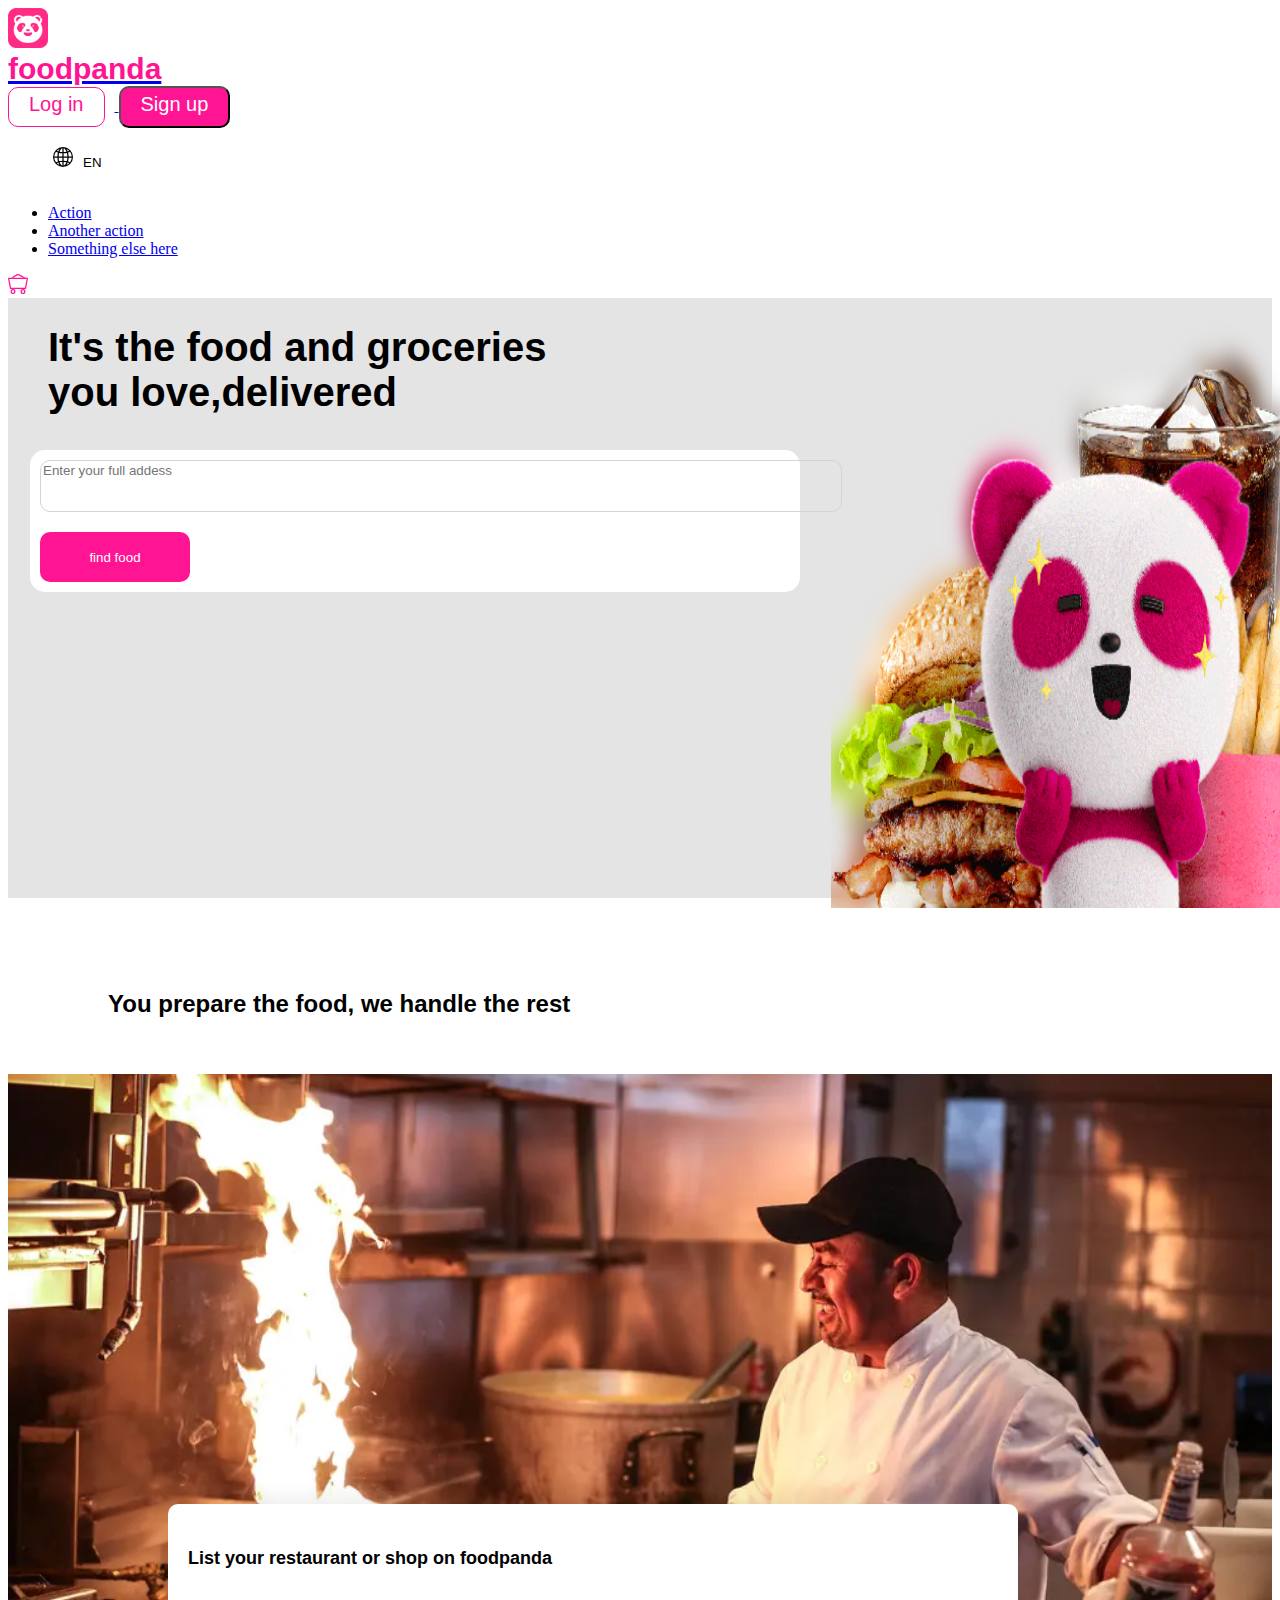
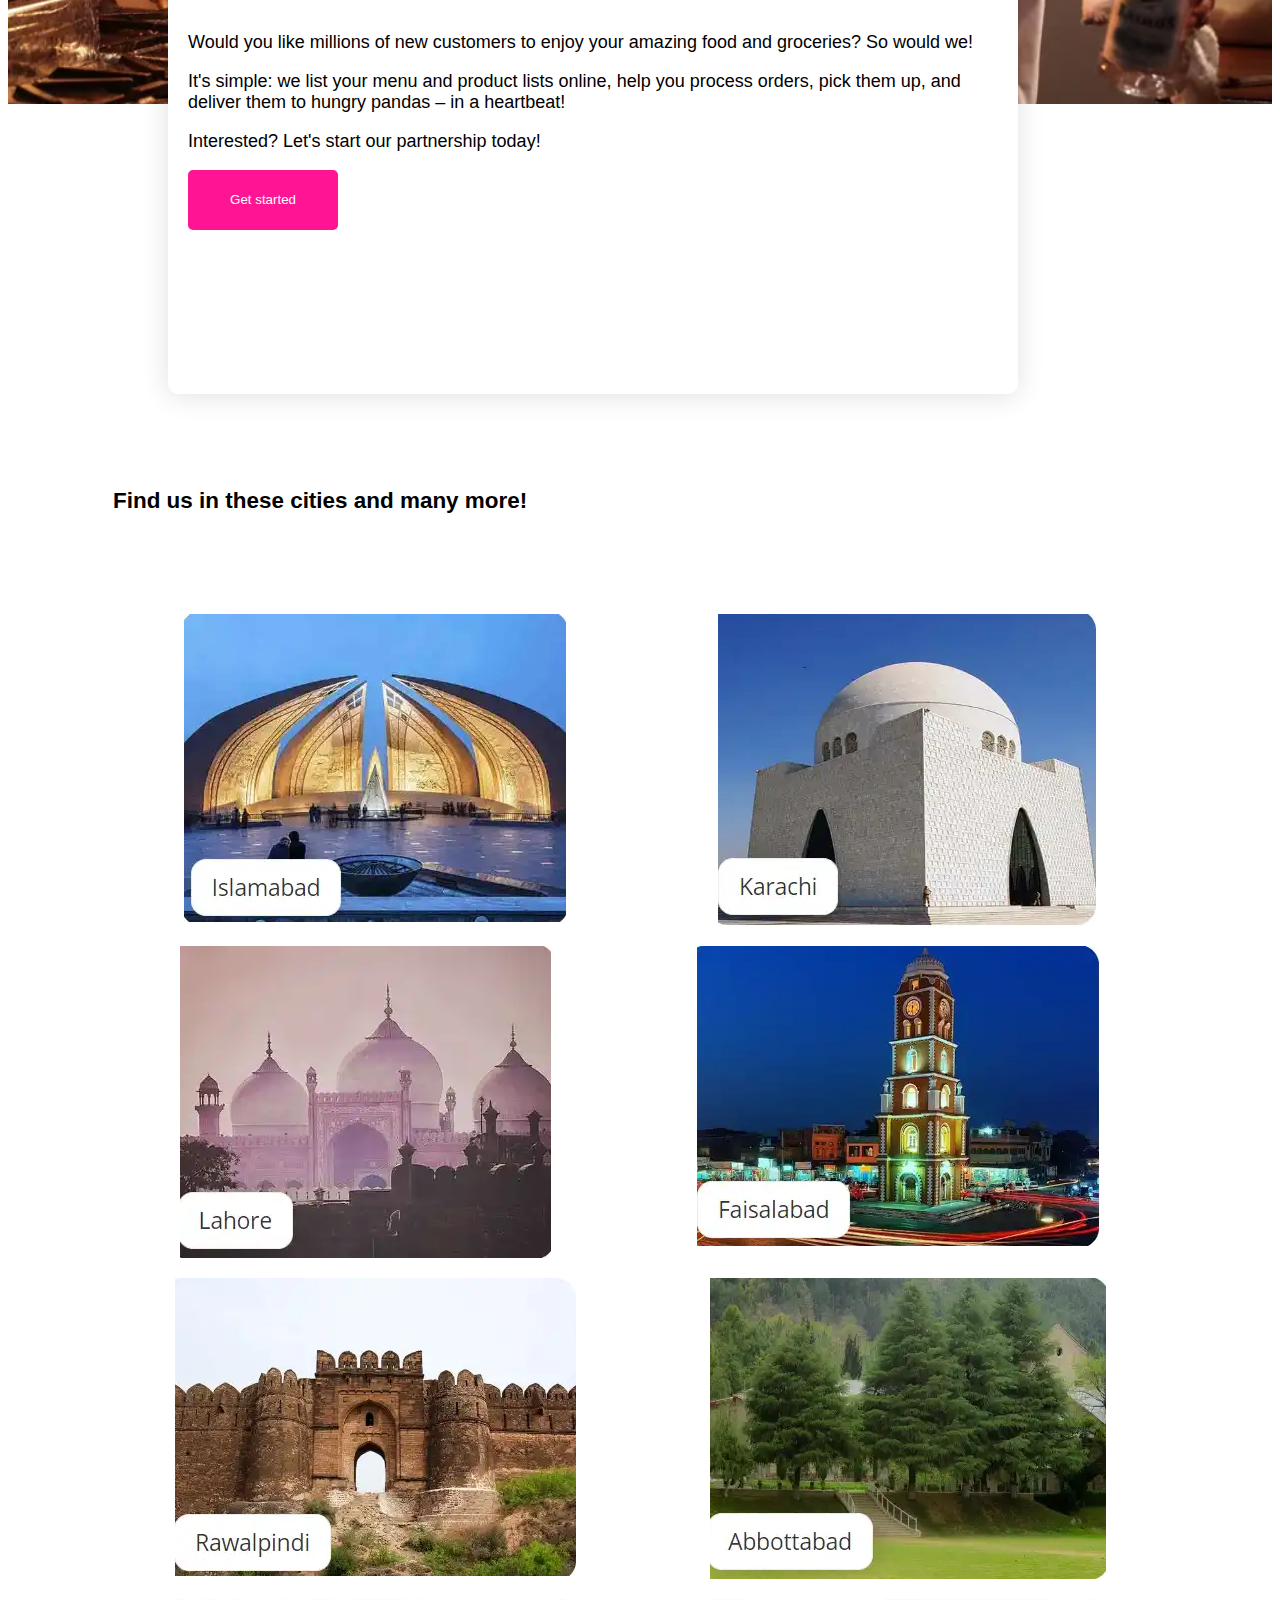
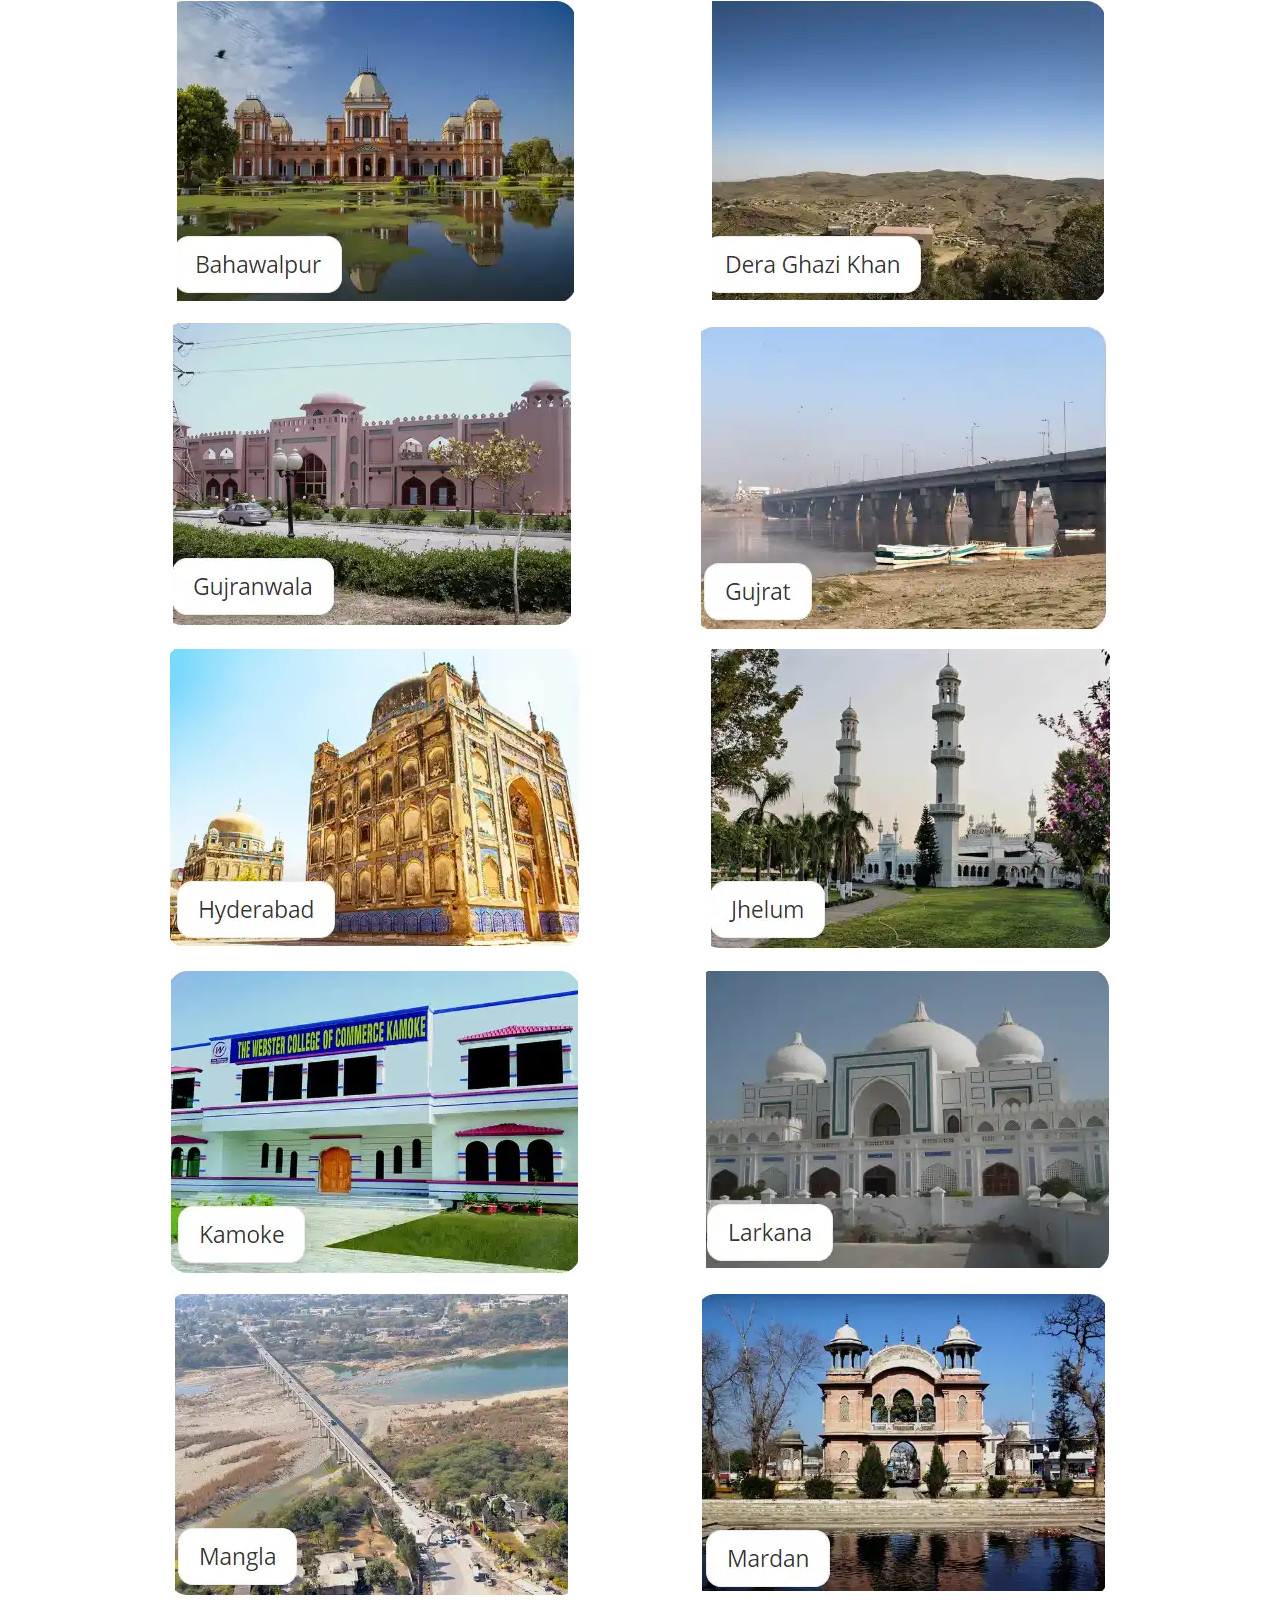
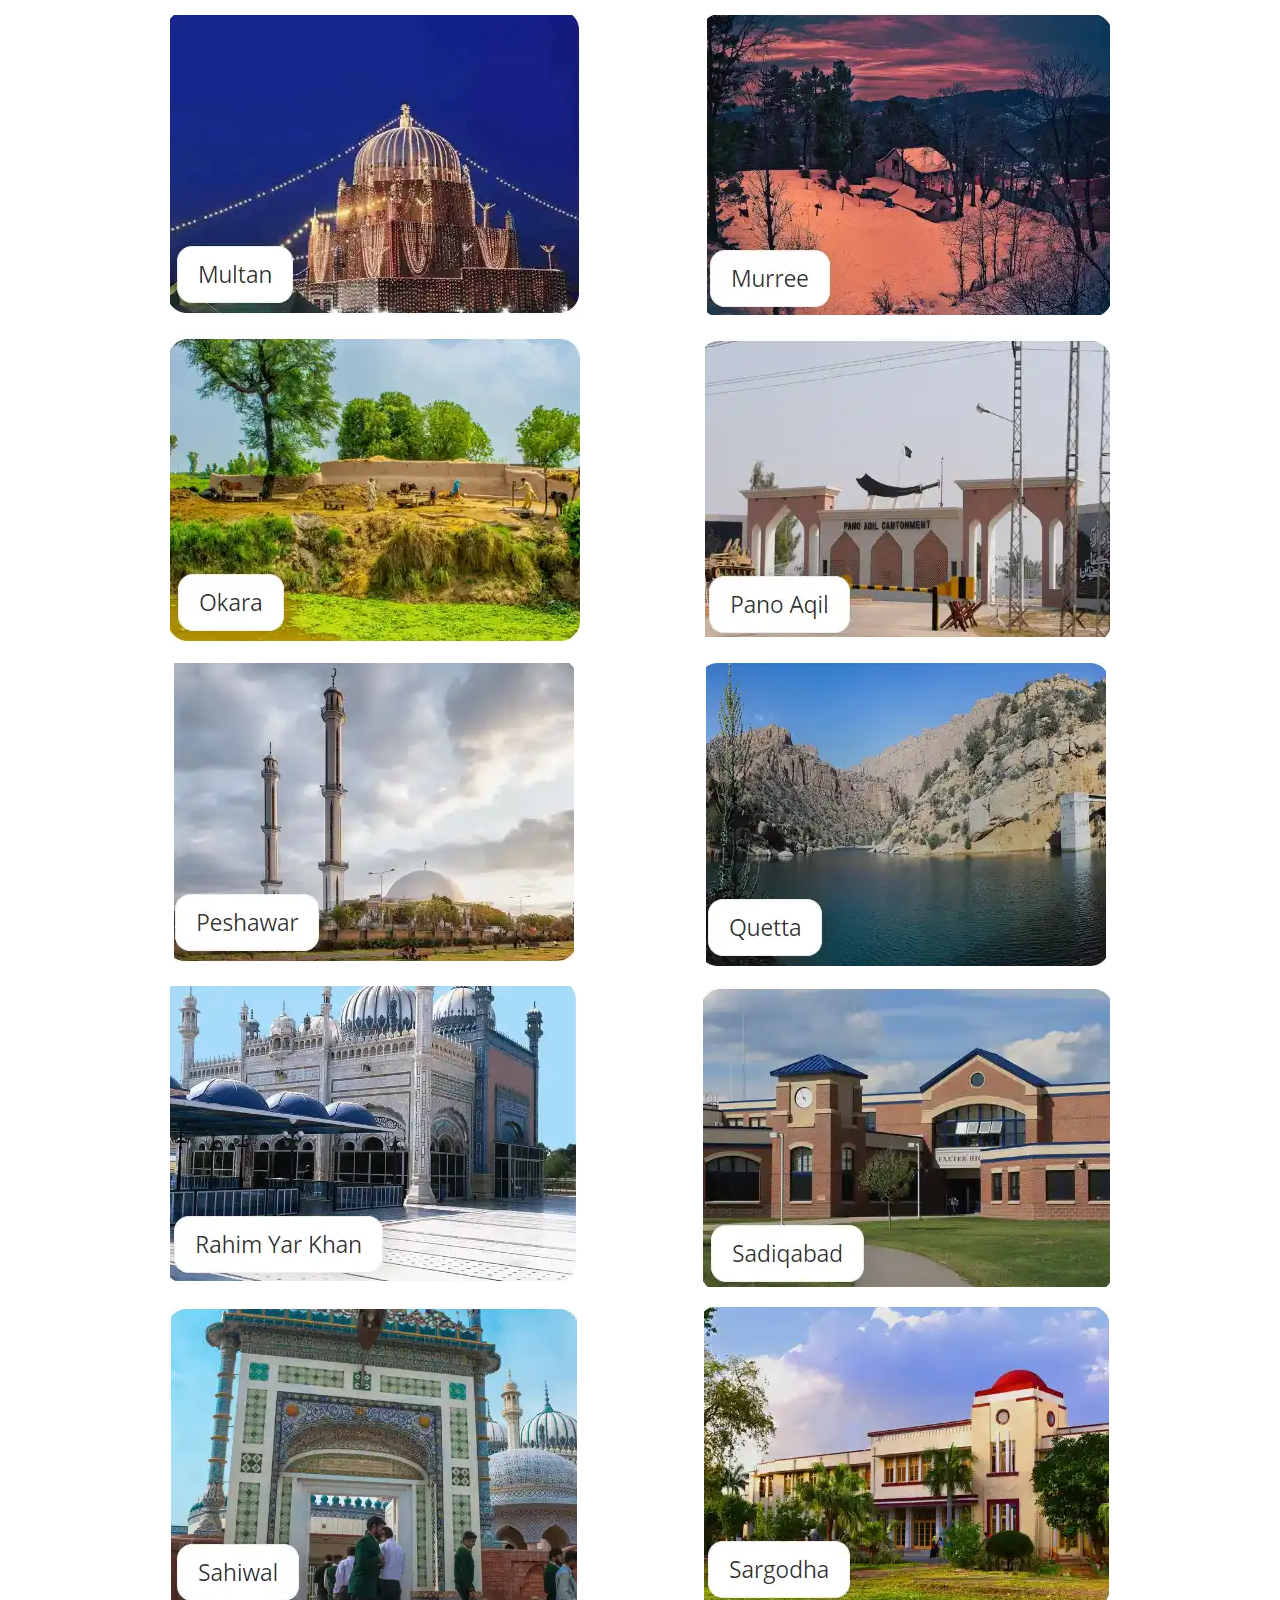
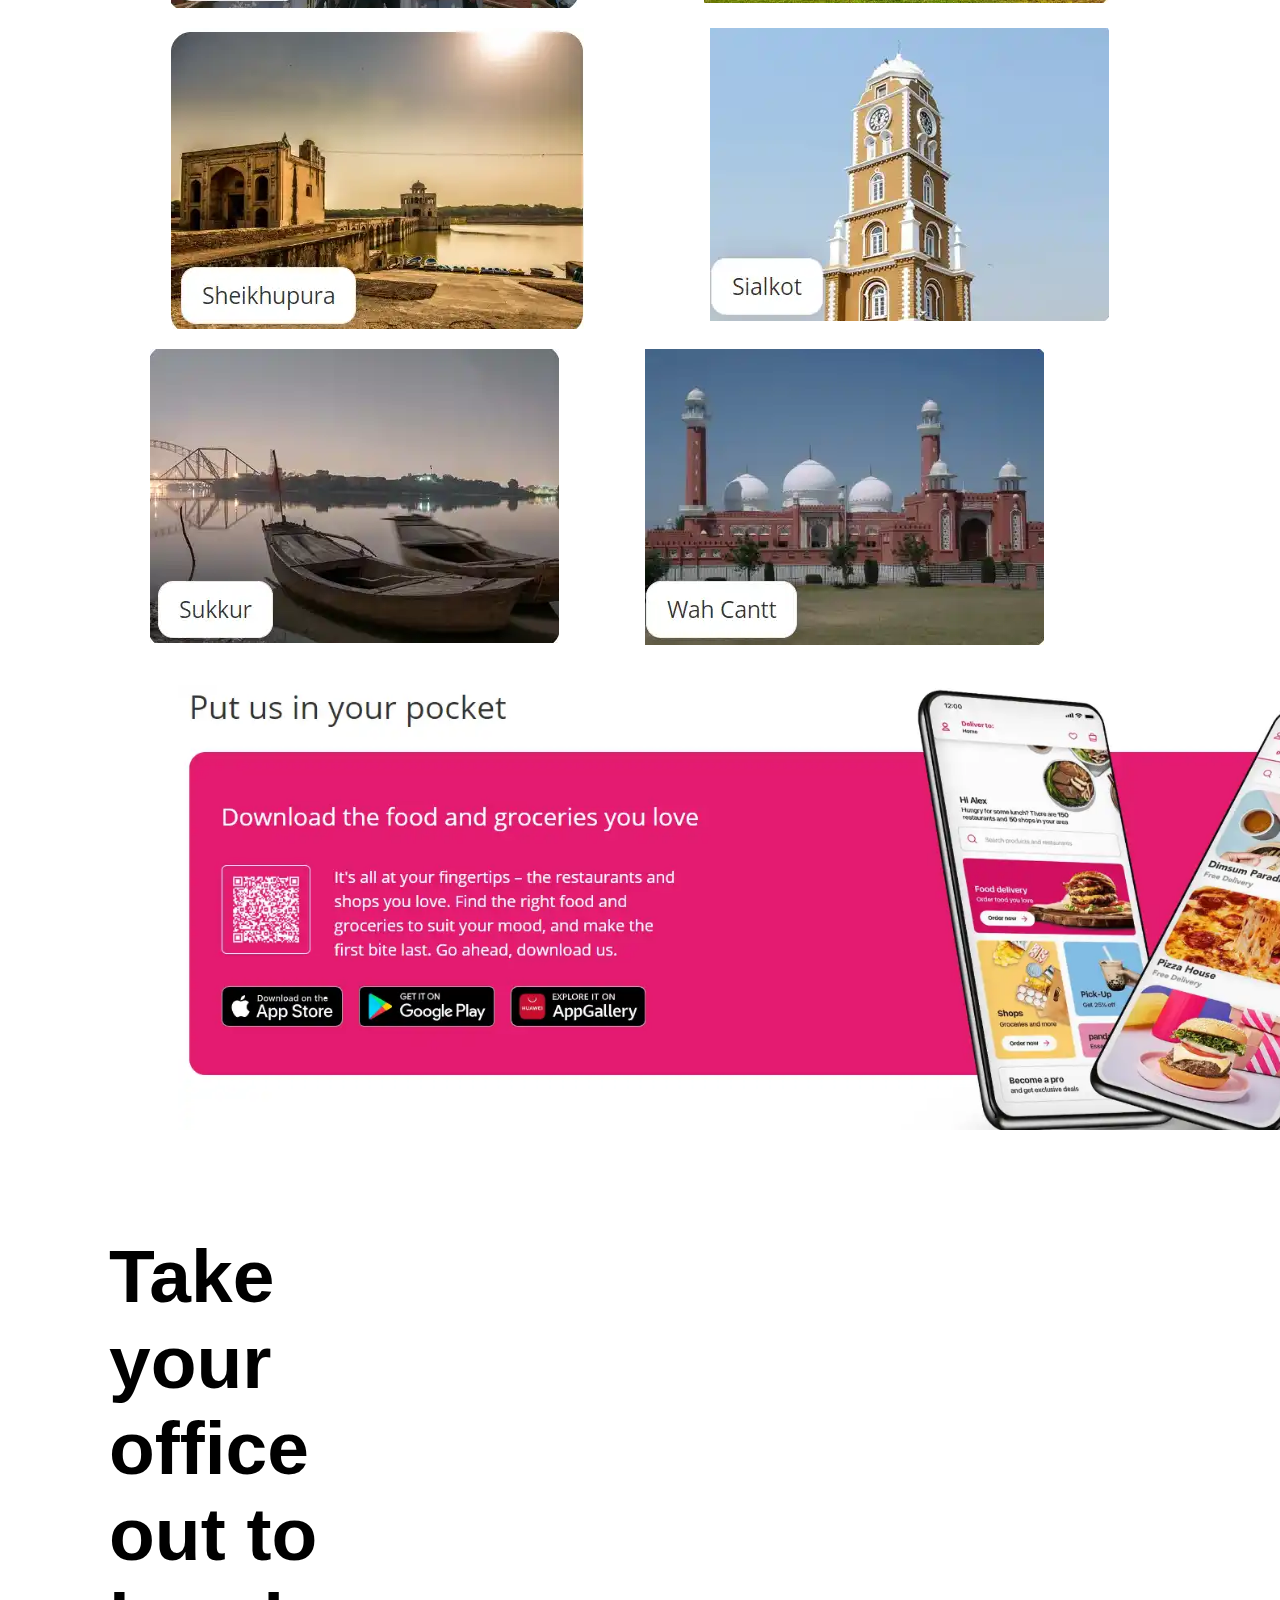
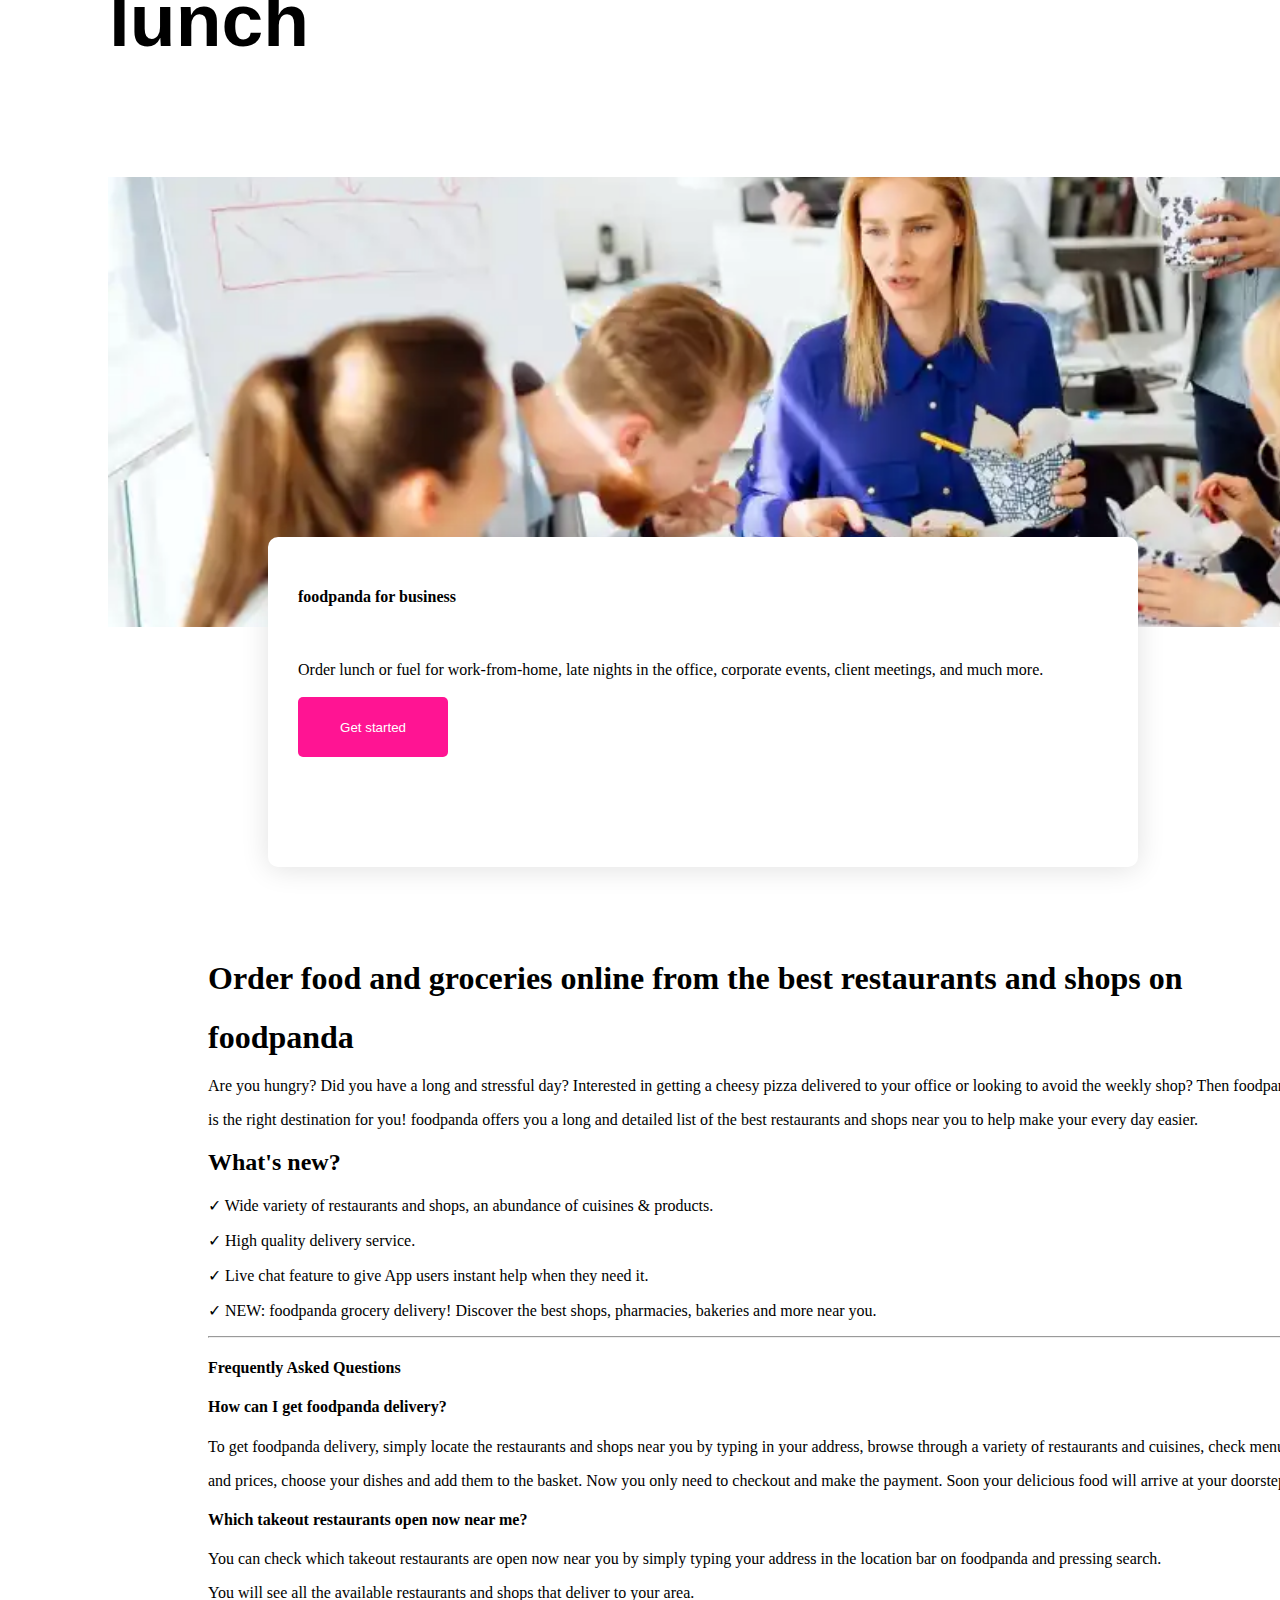
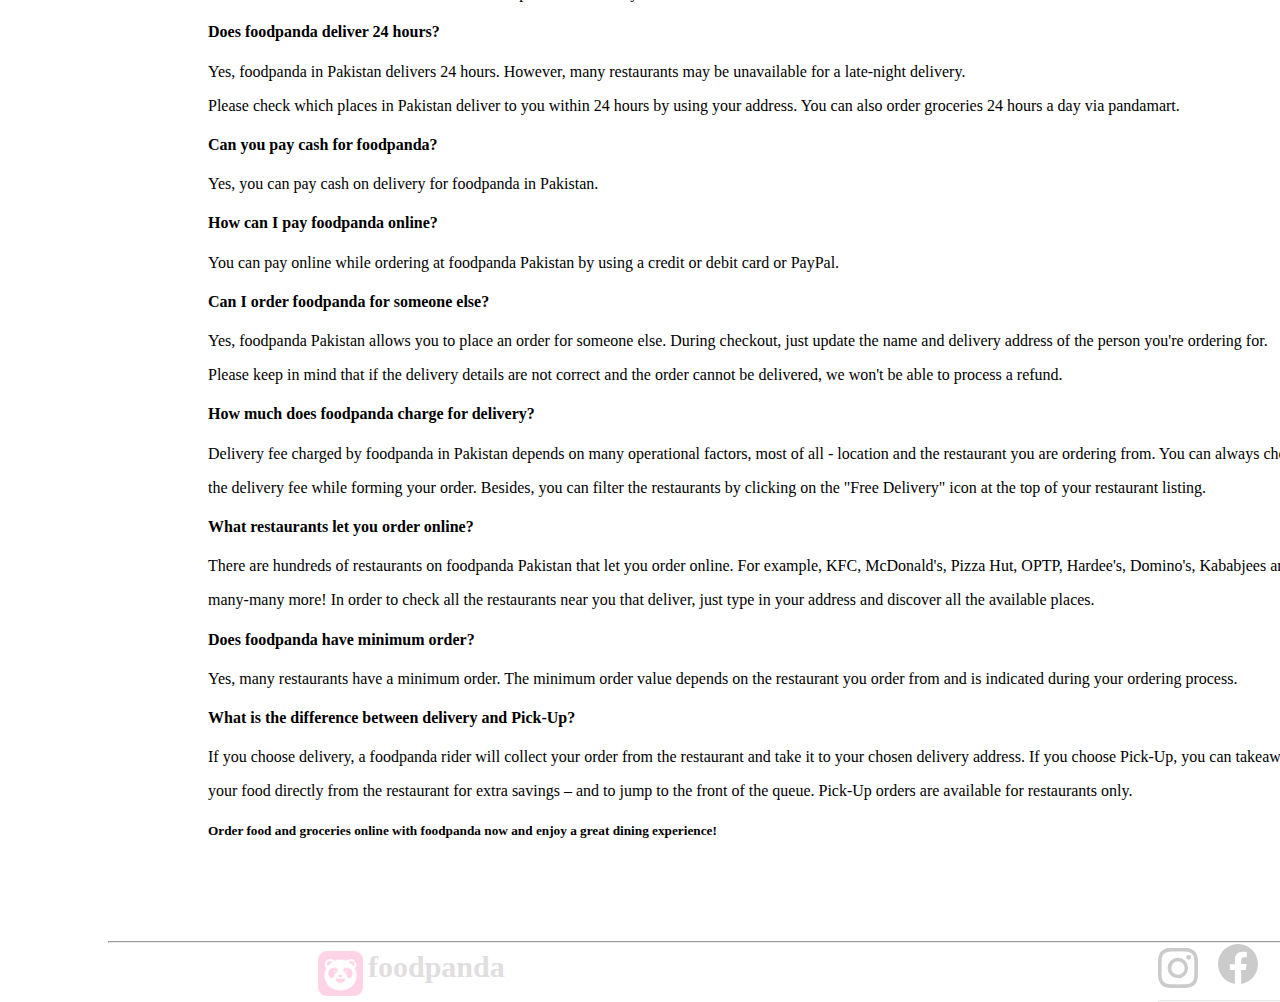
<file: index.html>
<!DOCTYPE html>
<html lang="en">
<head>
    <meta charset="UTF-8">
    <meta name="viewport" content="width=device-width, initial-scale=1.0">
    <title>Food Panda</title>
    <link rel="stylesheet" href="./style.css">
    <link href="https://cdn.jsdelivr.net/npm/bootstrap@5.3.1/dist/css/bootstrap.min.css" rel="stylesheet" integrity="sha384-4bw+/aepP/YC94hEpVNVgiZdgIC5+VKNBQNGCHeKRQN+PtmoHDEXuppvnDJzQIu9" crossorigin="anonymous">
  
</head>
<body>
  <header>
    
        
    <nav class="navbar bg-body-tertiary">
      <div class="container-fluid mx-5">
        
      <a class="navbar-brand d-flex p-2 align-items-center mx-3 p-2" href="#">
          <img src="./download.png" alt="Logo" width="40" height="40" class="d-inline-block align-text-top">
          <div class="header-text mx-2"><b>foodpanda</b></div>
        </a>
        <div class="side-btn d-flex p-2 align-items-center mx-3 p-2">
          <button type="button" class="btn btn-sm login"><a href="./signup.html">Log in</button>
          <button type="button" class="btn btn-outline btn-sm signup"><a href="./signup.html">Sign up</a></button>
          <div class="dropdown">
            <button class=" btn-bitton dropdown-toggle" type="button" data-bs-toggle="dropdown" aria-expanded="false">
                <svg xmlns="http://www.w3.org/2000/svg" width="20" height="20" fill="currentColor" class="globe-2" viewBox="0 0 16 16">
                    <path d="M0 8a8 8 0 1 1 16 0A8 8 0 0 1 0 8zm7.5-6.923c-.67.204-1.335.82-1.887 1.855-.143.268-.276.56-.395.872.705.157 1.472.257 2.282.287V1.077zM4.249 3.539c.142-.384.304-.744.481-1.078a6.7 6.7 0 0 1 .597-.933A7.01 7.01 0 0 0 3.051 3.05c.362.184.763.349 1.198.49zM3.509 7.5c.036-1.07.188-2.087.436-3.008a9.124 9.124 0 0 1-1.565-.667A6.964 6.964 0 0 0 1.018 7.5h2.49zm1.4-2.741a12.344 12.344 0 0 0-.4 2.741H7.5V5.091c-.91-.03-1.783-.145-2.591-.332zM8.5 5.09V7.5h2.99a12.342 12.342 0 0 0-.399-2.741c-.808.187-1.681.301-2.591.332zM4.51 8.5c.035.987.176 1.914.399 2.741A13.612 13.612 0 0 1 7.5 10.91V8.5H4.51zm3.99 0v2.409c.91.03 1.783.145 2.591.332.223-.827.364-1.754.4-2.741H8.5zm-3.282 3.696c.12.312.252.604.395.872.552 1.035 1.218 1.65 1.887 1.855V11.91c-.81.03-1.577.13-2.282.287zm.11 2.276a6.696 6.696 0 0 1-.598-.933 8.853 8.853 0 0 1-.481-1.079 8.38 8.38 0 0 0-1.198.49 7.01 7.01 0 0 0 2.276 1.522zm-1.383-2.964A13.36 13.36 0 0 1 3.508 8.5h-2.49a6.963 6.963 0 0 0 1.362 3.675c.47-.258.995-.482 1.565-.667zm6.728 2.964a7.009 7.009 0 0 0 2.275-1.521 8.376 8.376 0 0 0-1.197-.49 8.853 8.853 0 0 1-.481 1.078 6.688 6.688 0 0 1-.597.933zM8.5 11.909v3.014c.67-.204 1.335-.82 1.887-1.855.143-.268.276-.56.395-.872A12.63 12.63 0 0 0 8.5 11.91zm3.555-.401c.57.185 1.095.409 1.565.667A6.963 6.963 0 0 0 14.982 8.5h-2.49a13.36 13.36 0 0 1-.437 3.008zM14.982 7.5a6.963 6.963 0 0 0-1.362-3.675c-.47.258-.995.482-1.565.667.248.92.4 1.938.437 3.008h2.49zM11.27 2.461c.177.334.339.694.482 1.078a8.368 8.368 0 0 0 1.196-.49 7.01 7.01 0 0 0-2.275-1.52c.218.283.418.597.597.932zm-.488 1.343a7.765 7.765 0 0 0-.395-.872C9.835 1.897 9.17 1.282 8.5 1.077V4.09c.81-.03 1.577-.13 2.282-.287z"/>
                  </svg>EN
  
            </button>
            <ul class="dropdown-menu">
              <li><a class="dropdown-item" href="#">Action</a></li>
              <li><a class="dropdown-item" href="#">Another action</a></li>
              <li><a class="dropdown-item" href="#">Something else here</a></li>
            </ul> 
          </div>
           
          <div class="cart">
            <svg xmlns="http://www.w3.org/2000/svg" width="20" height="20" fill="currentColor" class="bi bi-minecart-loaded" viewBox="0 0 16 16">
              <path d="M4 15a1 1 0 1 1 0-2 1 1 0 0 1 0 2zm0 1a2 2 0 1 0 0-4 2 2 0 0 0 0 4zm8-1a1 1 0 1 1 0-2 1 1 0 0 1 0 2zm0 1a2 2 0 1 0 0-4 2 2 0 0 0 0 4zM.115 3.18A.5.5 0 0 1 .5 3h15a.5.5 0 0 1 .491.592l-1.5 8A.5.5 0 0 1 14 12H2a.5.5 0 0 1-.491-.408l-1.5-8a.5.5 0 0 1 .106-.411zm.987.82 1.313 7h11.17l1.313-7H1.102z"/>
              <path fill-rule="evenodd" d="M6 1a2.498 2.498 0 0 1 4 0c.818 0 1.545.394 2 1 .67 0 1.552.57 2 1h-2c-.314 0-.611-.15-.8-.4-.274-.365-.71-.6-1.2-.6-.314 0-.611-.15-.8-.4a1.497 1.497 0 0 0-2.4 0c-.189.25-.486.4-.8.4-.507 0-.955.251-1.228.638-.09.13-.194.25-.308.362H3c.13-.147.401-.432.562-.545a1.63 1.63 0 0 0 .393-.393A2.498 2.498 0 0 1 6 1z"/>
            </svg>
        </div>
        
      </div>
    </div>
  </nav>
</header>
 <main>  
  <section class="home">
    <div class="container-home">
       <div class="content d-flex align-items-center"> 
        <h1 class="home-text"> 
          It's the food and groceries you love,delivered
        </h1>
        <div class="image">
          <img src="./image-1.png">
        </div>
      </div>
      <div class="search">
        <div class="serach-in d-flex">
          <div class="input-group mb-3 me-3">
            <input type="text" class="form-control" placeholder="Enter your full addess"
            aria-label="Recipent's username" aria-describedby="basic-addon2">
            <span class="input-group-text" id="basic-addon2"><i class="bx bx current location"></i></span>
          </div>
          <button class="btn-find">find food</button>
        </div>
      </div>
    </div>
  </section>
  <br>
  <br>
  <br>
  <br>
  <div class="text-2">
    <h2 class="content-2 d-flex align-items-center"> 
     <b>You prepare the food, we handle the rest</b>
    </h2>
  </div>
  <br>
  <br>
<section class="partner">
     <div class="slide"></div>
        <div class="text"> <p>
          <h4>List your restaurant or shop on foodpanda</h4>
          <br>  
         <p>Would you like millions of new customers to enjoy your amazing food and groceries? So would we!</p>
          <p>It's simple: we list your menu and product lists online, help you process orders, pick them up, and deliver them to hungry pandas – in a heartbeat!</p>
         <p>Interested? Let's start our partnership today!</p>
         <button class="overlay-button">Get started</button>
        </p></div>     
    </div> 
    <br>
    <br>
</section>
    <br>
    <br>
    <div class="text-3">
      <h3>Find us in these cities and many more!</h3>
    </div>
  
    <div class="big-box">
      <div class="box">
        <!-- <button>Islamabad</button> -->
        <img src="./k.webp">
      </div>
      <div class="box">
        <img src="./download (2).webp">
        <!-- <button>Karachi</button> -->
      </div>
      <div class="box">
        <img src="./download (3).webp">
        <!-- <button>Lahore</button> -->
      </div>
       <div class="box">
        <img src="./download (4).webp">
        <!-- <button>Faislabad</button> -->
      </div>
      <div class="box">
        <img src="./download (5).webp">
        <!-- <button>Rawalpindi</button> -->
      </div>
      <div class="box">
        <img src="./download (6).webp">
        <!-- <button>Abbotabad</button> -->
      </div>
      <div class="box">
        <img src="./download (7).webp">
        <!-- <button>Bhawalpur</button> -->
      </div>
      <div class="box">
        <img src="./download (8).webp">
        <!-- <button>Deraghazi khan</button> -->
      </div>
      <div class="box">
        <img src="./download (9).webp">
        <!-- <button>Gujranwala</button> -->
      </div>
      <div class="box">
        <img src="./download (10).webp">
        <!-- <button>Gujrat</button> -->
      </div>
      <div class="box">
        <img src="./download (11).webp">
        <!-- <button>Hyedrabad</button> -->
      </div>
       <div class="box">
        <img src="./download (12).webp">
        <!-- <button>Jehlum</button> -->
      </div>
      <div class="box">
        <img src="./download (13).webp">
         <!-- <button>kamoke</button> -->
      </div>
      <div class="box">
        <img src="./download (14).webp">
        <!-- <button>Larkana</button> -->
      </div>
      <div class="box">
        <img src="./download (15).webp">
        <!-- <button>Mangla</button> -->
      </div>
      <div class="box">
        <img src="./download (16).webp">
        <!-- <button>Mardan</button> -->
      </div>
      <div class="box">
        <img src="./download (17).webp">
        <!-- <button>Multan</button> -->
      </div>
      <div class="box">
        <img src="./download (18).webp">
        <!-- <button>Muree</button> -->
      </div>
      <div class="box">
        <img src="./download (19).webp">
        <!-- <button>Okara</button> -->
      </div>
       <div class="box">
        <img src="./download (20).webp">
        <!-- <button>Pano Aqli</button> -->
      </div>
      <div class="box">
        <img src="./download (21).webp">
        <!-- <button>Peshawar</button> -->
      </div>
      <div class="box">
        <img src="./download (22).webp">
        <!-- <button>Quetta</button> -->
      </div>
      <div class="box">
        <img src="./download (23).webp">
        <!-- <button>Rahimiyar Khan</button> -->
      </div>
      <div class="box">
        <img src="./download (24).webp">
        <!-- <button>Sadiqabad</button> -->
      </div>
      <div class="box">
        <img src="./download (25).webp">
        <!-- <button>Sahiwal</button> -->
      </div>
      <div class="box">
        <img src="./download (26).webp">
        <!-- <button>Sargodha</button> -->
      </div>
      <div class="box">
        <img src="./download (27).webp">
        <!-- <button>Sheikhupura</button> -->
      </div>
       <div class="box">
        <img src="./download (28).webp">
        <!-- <button>Sialkot</button> -->
      </div>
      <div class="box">
        <img src="./download (29).webp">
        <!-- <button>Sukkur</button> -->
      </div>
      <div class="box">
        <img src="./download (30).webp">
        <!-- <button>Wah cantt</button> -->
      </div>
      <br>
    <br>
    <br>
<section>
  <div class="image-3">
    <img src="./mobile2.webp" width="1400px">
  </div>
</section>
     <div class="text-4">
      <h2 class="content-2 d-flex align-items-center"> 
       <b>Take your office out to lunch</b>
      </h2>
    </div>
    <br>
     <section class="business">
      <div class="slide-4"></div>
         <div class="text-5"> <p>
           <h4>foodpanda for business</h4>
           <br>
           <p>Order lunch or fuel for work-from-home, late nights in the office, corporate events, client meetings, and much more.
          <br>
          <br>
          <button class="overlay-button">Get started</button>
         </p></div>
         <br>
         <br>
         <br>
         <br>
       
         <section class="order">
          <div class="paragraph">
            <h1>Order food and groceries online from the best restaurants and shops on</h1>
            <h1>foodpanda</h1>
              <p>Are you hungry? Did you have a long and stressful day? Interested in getting a cheesy pizza delivered to your office or looking to avoid the weekly shop? Then foodpanda Pakistan</p>
              <p> is the right destination for you! foodpanda offers you a long and detailed list of the best restaurants and shops near you to help make your every day easier.</p>
              
              <h2>What's new?</h2>
              <p>✓ Wide variety of restaurants and shops, an abundance of cuisines & products.</p>
              <p>✓ High quality delivery service.</p>
              <p>✓ Live chat feature to give App users instant help when they need it.</p>
              <p>✓ NEW: foodpanda grocery delivery! Discover the best shops, pharmacies, bakeries and more near you.</p>
              <hr>
             <h4>Frequently Asked Questions</h4>
              <h4>How can I get foodpanda delivery?</h4>
              <p>To get foodpanda delivery, simply locate the restaurants and shops near you by typing in your address, browse through a variety of restaurants and cuisines, check menus</p>
              <p>and prices, choose your dishes and add them to the basket. Now you only need to checkout and make the payment. Soon your delicious food will arrive at your doorstep!</p>
              
              <h4>Which takeout restaurants open now near me?</h4>
              <p>You can check which takeout restaurants are open now near you by simply typing your address in the location bar on foodpanda and pressing search.</p>
              <p>You will see all the available restaurants and shops that deliver to your area.</p>
              
              <h4>Does foodpanda deliver 24 hours?</h4>
              <p>Yes, foodpanda in Pakistan delivers 24 hours. However, many restaurants may be unavailable for a late-night delivery.</p>
              <p>Please check which places in Pakistan deliver to you within 24 hours by using your address. You can also order groceries 24 hours a day via pandamart.</p>
              
              <h4>Can you pay cash for foodpanda?</h4>
              <p>Yes, you can pay cash on delivery for foodpanda in Pakistan.</p>
              
              <h4>How can I pay foodpanda online?</h4>
             <p>You can pay online while ordering at foodpanda Pakistan by using a credit or debit card or PayPal.</p>
              
              <h4>Can I order foodpanda for someone else?</h4>
              <p>Yes, foodpanda Pakistan allows you to place an order for someone else. During checkout, just update the name and delivery address of the person you're ordering for.</p>
              <p>Please keep in mind that if the delivery details are not correct and the order cannot be delivered, we won't be able to process a refund.</p>
              <h4>How much does foodpanda charge for delivery?</h4>
              <p>Delivery fee charged by foodpanda in Pakistan depends on many operational factors, most of all - location and the restaurant you are ordering from. You can always check</p>
              <p>the delivery fee while forming your order. Besides, you can filter the restaurants by clicking on the "Free Delivery" icon at the top of your restaurant listing.</p>
              
              <h4>What restaurants let you order online?</h4>
              <p>There are hundreds of restaurants on foodpanda Pakistan that let you order online. For example, KFC, McDonald's, Pizza Hut, OPTP, Hardee's, Domino's, Kababjees and</p>
              <p>many-many more! In order to check all the restaurants near you that deliver, just type in your address and discover all the available places.</p>
              
              <h4>Does foodpanda have minimum order?</h4>
              <p>Yes, many restaurants have a minimum order. The minimum order value depends on the restaurant you order from and is indicated during your ordering process.</p>
              
              <h4>What is the difference between delivery and Pick-Up?</h4>
              <p>If you choose delivery, a foodpanda rider will collect your order from the restaurant and take it to your chosen delivery address. If you choose Pick-Up, you can takeaway</p>
              <p>your food directly from the restaurant for extra savings – and to jump to the front of the queue. Pick-Up orders are available for restaurants only.</p>
              
              <h5>Order food and groceries online with foodpanda now and enjoy a great dining experience!</h5>
              
              
          </div>
        </section>
        <br>
        <br>
        <br>
        <br>

        <hr>
             
              
     
  <footer>
    <div class="customer">
      <div class="logo">
        <img src="./download.png" alt="Logo" width="45" height="45">
      </div>
        <div class="header-2"><b>foodpanda</b></div>
        <div class="facebook">
          <svg xmlns="http://www.w3.org/2000/svg" width="40" height="40" fill="currentColor" class="bi bi-facebook" viewBox="0 0 16 16">
            <path d="M16 8.049c0-4.446-3.582-8.05-8-8.05C3.58 0-.002 3.603-.002 8.05c0 4.017 2.926 7.347 6.75 7.951v-5.625h-2.03V8.05H6.75V6.275c0-2.017 1.195-3.131 3.022-3.131.876 0 1.791.157 1.791.157v1.98h-1.009c-.993 0-1.303.621-1.303 1.258v1.51h2.218l-.354 2.326H9.25V16c3.824-.604 6.75-3.934 6.75-7.951z"/>
          </svg>
        </div>
        <div class="instagram">
          <svg xmlns="http://www.w3.org/2000/svg" width="40" height="40" fill="currentColor" class="bi bi-instagram" viewBox="0 0 16 16">
            <path d="M8 0C5.829 0 5.556.01 4.703.048 3.85.088 3.269.222 2.76.42a3.917 3.917 0 0 0-1.417.923A3.927 3.927 0 0 0 .42 2.76C.222 3.268.087 3.85.048 4.7.01 5.555 0 5.827 0 8.001c0 2.172.01 2.444.048 3.297.04.852.174 1.433.372 1.942.205.526.478.972.923 1.417.444.445.89.719 1.416.923.51.198 1.09.333 1.942.372C5.555 15.99 5.827 16 8 16s2.444-.01 3.298-.048c.851-.04 1.434-.174 1.943-.372a3.916 3.916 0 0 0 1.416-.923c.445-.445.718-.891.923-1.417.197-.509.332-1.09.372-1.942C15.99 10.445 16 10.173 16 8s-.01-2.445-.048-3.299c-.04-.851-.175-1.433-.372-1.941a3.926 3.926 0 0 0-.923-1.417A3.911 3.911 0 0 0 13.24.42c-.51-.198-1.092-.333-1.943-.372C10.443.01 10.172 0 7.998 0h.003zm-.717 1.442h.718c2.136 0 2.389.007 3.232.046.78.035 1.204.166 1.486.275.373.145.64.319.92.599.28.28.453.546.598.92.11.281.24.705.275 1.485.039.843.047 1.096.047 3.231s-.008 2.389-.047 3.232c-.035.78-.166 1.203-.275 1.485a2.47 2.47 0 0 1-.599.919c-.28.28-.546.453-.92.598-.28.11-.704.24-1.485.276-.843.038-1.096.047-3.232.047s-2.39-.009-3.233-.047c-.78-.036-1.203-.166-1.485-.276a2.478 2.478 0 0 1-.92-.598 2.48 2.48 0 0 1-.6-.92c-.109-.281-.24-.705-.275-1.485-.038-.843-.046-1.096-.046-3.233 0-2.136.008-2.388.046-3.231.036-.78.166-1.204.276-1.486.145-.373.319-.64.599-.92.28-.28.546-.453.92-.598.282-.11.705-.24 1.485-.276.738-.034 1.024-.044 2.515-.045v.002zm4.988 1.328a.96.96 0 1 0 0 1.92.96.96 0 0 0 0-1.92zm-4.27 1.122a4.109 4.109 0 1 0 0 8.217 4.109 4.109 0 0 0 0-8.217zm0 1.441a2.667 2.667 0 1 1 0 5.334 2.667 2.667 0 0 1 0-5.334z"/>
          </svg>
          <hr>
        </div>
    </div>
    
        
        
        
  
      </div>
      
        
    </div>
  </footer>
        
  
     <br>
     <br>
  
  </section>

  
   


  
    </div>
    </main>
   

    








  


    
      
    
            




           
            

            

       


            




            
            
           
      
</body>
</html>
</file>
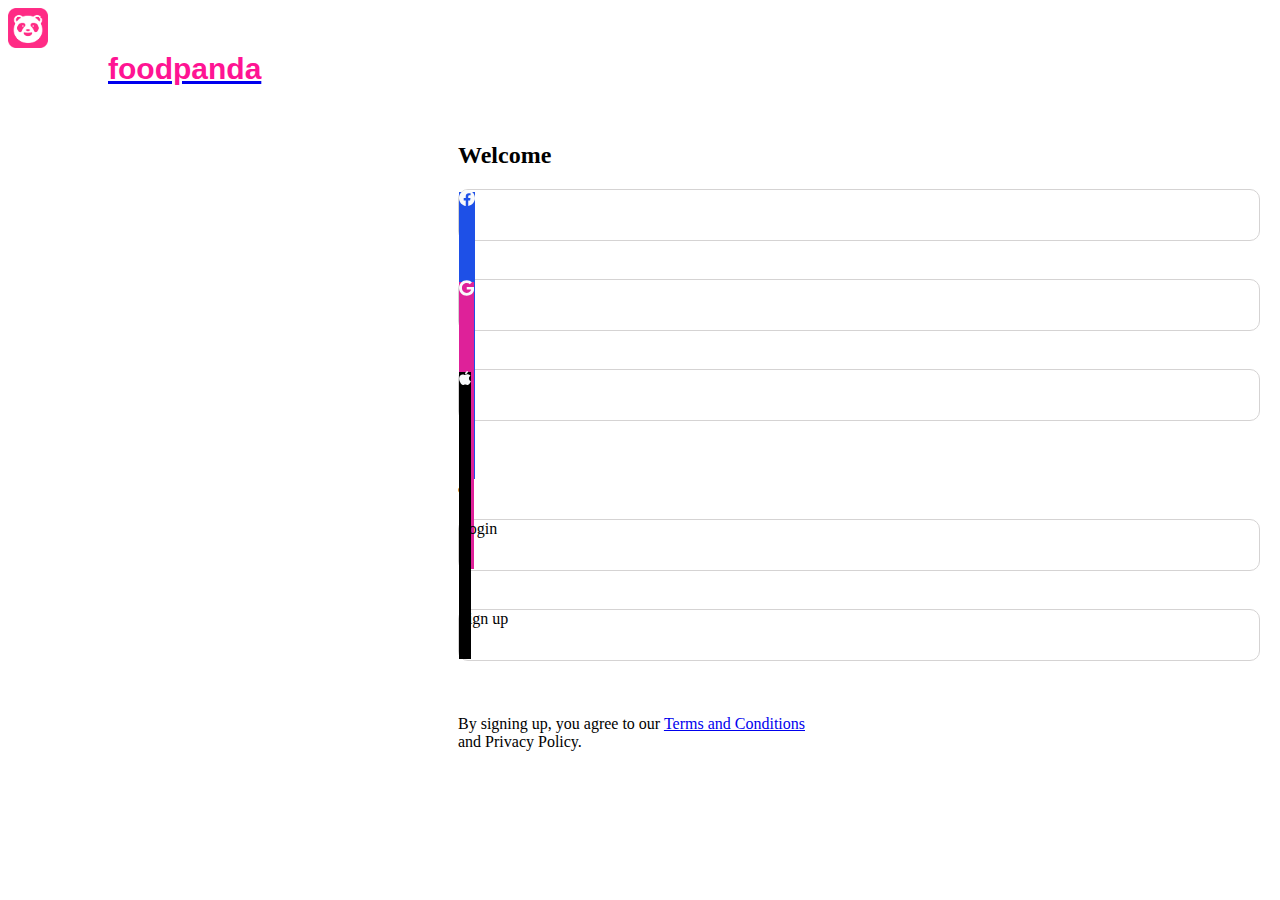
<file: signup.html>
<!DOCTYPE html>
<html lang="en">
<head>
    <meta charset="UTF-8">
    <meta name="viewport" content="width=device-width, initial-scale=1.0">
    <title>Document</title>
    <link rel="stylesheet" href="./style.css">
    <link href="https://cdn.jsdelivr.net/npm/bootstrap@5.3.1/dist/css/bootstrap.min.css" rel="stylesheet" integrity="sha384-4bw+/aepP/YC94hEpVNVgiZdgIC5+VKNBQNGCHeKRQN+PtmoHDEXuppvnDJzQIu9" crossorigin="anonymous">
  
</head>
<body>
    <section class="first">
     <header>
        <nav class="navbar bg-body-tertiary">
          <div class="container-fluid mx-5">
          <a class="navbar-brand d-flex p-2 align-items-center mx-3 p-2" href="./index.html">
              <img src="./download.png" alt="Logo" width="40" height="40" class="d-inline-block align-text-top">
              <div class="header-text-3 mx-2"><b>foodpanda</b></div>
            </a>
          </div>
          </div>
        </nav> 
     </header>
    </section>
    
    <br>
    <br>
<main>
  <div class="card text-center">
    <div class="card-header">
      <h2>Welcome</h2>
    </div>
    <div class="card-body">
      <div class="input-group input-group-lg fb1">
        <span class="input-group-text fb" id="inputGroup-sizing-lg"><svg xmlns="http://www.w3.org/2000/svg" width="16" height="16" fill="current color" class="bi bi-facebook" viewBox="0 0 16 16"><style>svg{fill:#2a5ff1}</style>
          <path d="M16 8.049c0-4.446-3.582-8.05-8-8.05C3.58 0-.002 3.603-.002 8.05c0 4.017 2.926 7.347 6.75 7.951v-5.625h-2.03V8.05H6.75V6.275c0-2.017 1.195-3.131 3.022-3.131.876 0 1.791.157 1.791.157v1.98h-1.009c-.993 0-1.303.621-1.303 1.258v1.51h2.218l-.354 2.326H9.25V16c3.824-.604 6.75-3.934 6.75-7.951z"/>
        </svg></span>
        <input type="text" class="form-control" aria-label="Sizing example input" aria-describedby="inputGroup-sizing-lg">
      </div>
      <br>
      
      
      <div class="input-group input-group-lg goo1">
        <span class="input-group-text goole" id="inputGroup-sizing-lg"><svg xmlns="http://www.w3.org/2000/svg" height="1em" viewBox="0 0 488 512"><!--! Font Awesome Free 6.4.2 by @fontawesome - https://fontawesome.com License - https://fontawesome.com/license (Commercial License) Copyright 2023 Fonticons, Inc. --><style>svg{fill:#ee2f9f}</style><path d="M488 261.8C488 403.3 391.1 504 248 504 110.8 504 0 393.2 0 256S110.8 8 248 8c66.8 0 123 24.5 166.3 64.9l-67.5 64.9C258.5 52.6 94.3 116.6 94.3 256c0 86.5 69.1 156.6 153.7 156.6 98.2 0 135-70.4 140.8-106.9H248v-85.3h236.1c2.3 12.7 3.9 24.9 3.9 41.4z"/></svg></span>
        <input type="text" class="form-control" aria-label="Sizing example input" aria-describedby="inputGroup-sizing-lg">
      </div>
<br>

      <div class="input-group input-group-lg app1">
        <span class="input-group-text appie" id="inputGroup-sizing-lg"><svg xmlns="http://www.w3.org/2000/svg" height="1em" viewBox="0 0 384 512"><!--! Font Awesome Free 6.4.2 by @fontawesome - https://fontawesome.com License - https://fontawesome.com/license (Commercial License) Copyright 2023 Fonticons, Inc. --><style>svg{fill:#f9fafb}</style><path d="M318.7 268.7c-.2-36.7 16.4-64.4 50-84.8-18.8-26.9-47.2-41.7-84.7-44.6-35.5-2.8-74.3 20.7-88.5 20.7-15 0-49.4-19.7-76.4-19.7C63.3 141.2 4 184.8 4 273.5q0 39.3 14.4 81.2c12.8 36.7 59 126.7 107.2 125.2 25.2-.6 43-17.9 75.8-17.9 31.8 0 48.3 17.9 76.4 17.9 48.6-.7 90.4-82.5 102.6-119.3-65.2-30.7-61.7-90-61.7-91.9zm-56.6-164.2c27.3-32.4 24.8-61.9 24-72.5-24.1 1.4-52 16.4-67.9 34.9-17.5 19.8-27.8 44.3-25.6 71.9 26.1 2 49.9-11.4 69.5-34.3z"/></svg></span>
        <input type="text" class="form-control" aria-label="Sizing example input" aria-describedby="inputGroup-sizing-lg">
      </div>
<br>
<h5>or</h5>

      <div class="input-group input-group-lg 3">
        <span class="input-group-text" id="inputGroup-sizing-lg">Login</span>
        <input type="text" class="form-control" aria-label="Sizing example input" aria-describedby="inputGroup-sizing-lg">
      </div>
      <br>
      
      
      
      <div class="input-group input-group-lg 4">
        <span class="input-group-text" id="inputGroup-sizing-lg">Sign up</span>
        <input type="text" class="form-control" aria-label="Sizing example input" aria-describedby="inputGroup-sizing-lg">
      </div>
      <br>
     <p> By signing up, you agree to our <a href="./terms.html">Terms and Conditions</a> and Privacy Policy.</p>
      <br> 
    </div>
   
  </div>
</main>



</body>
</html>
    




            </div>
          
    
</body>
</html>
</file>
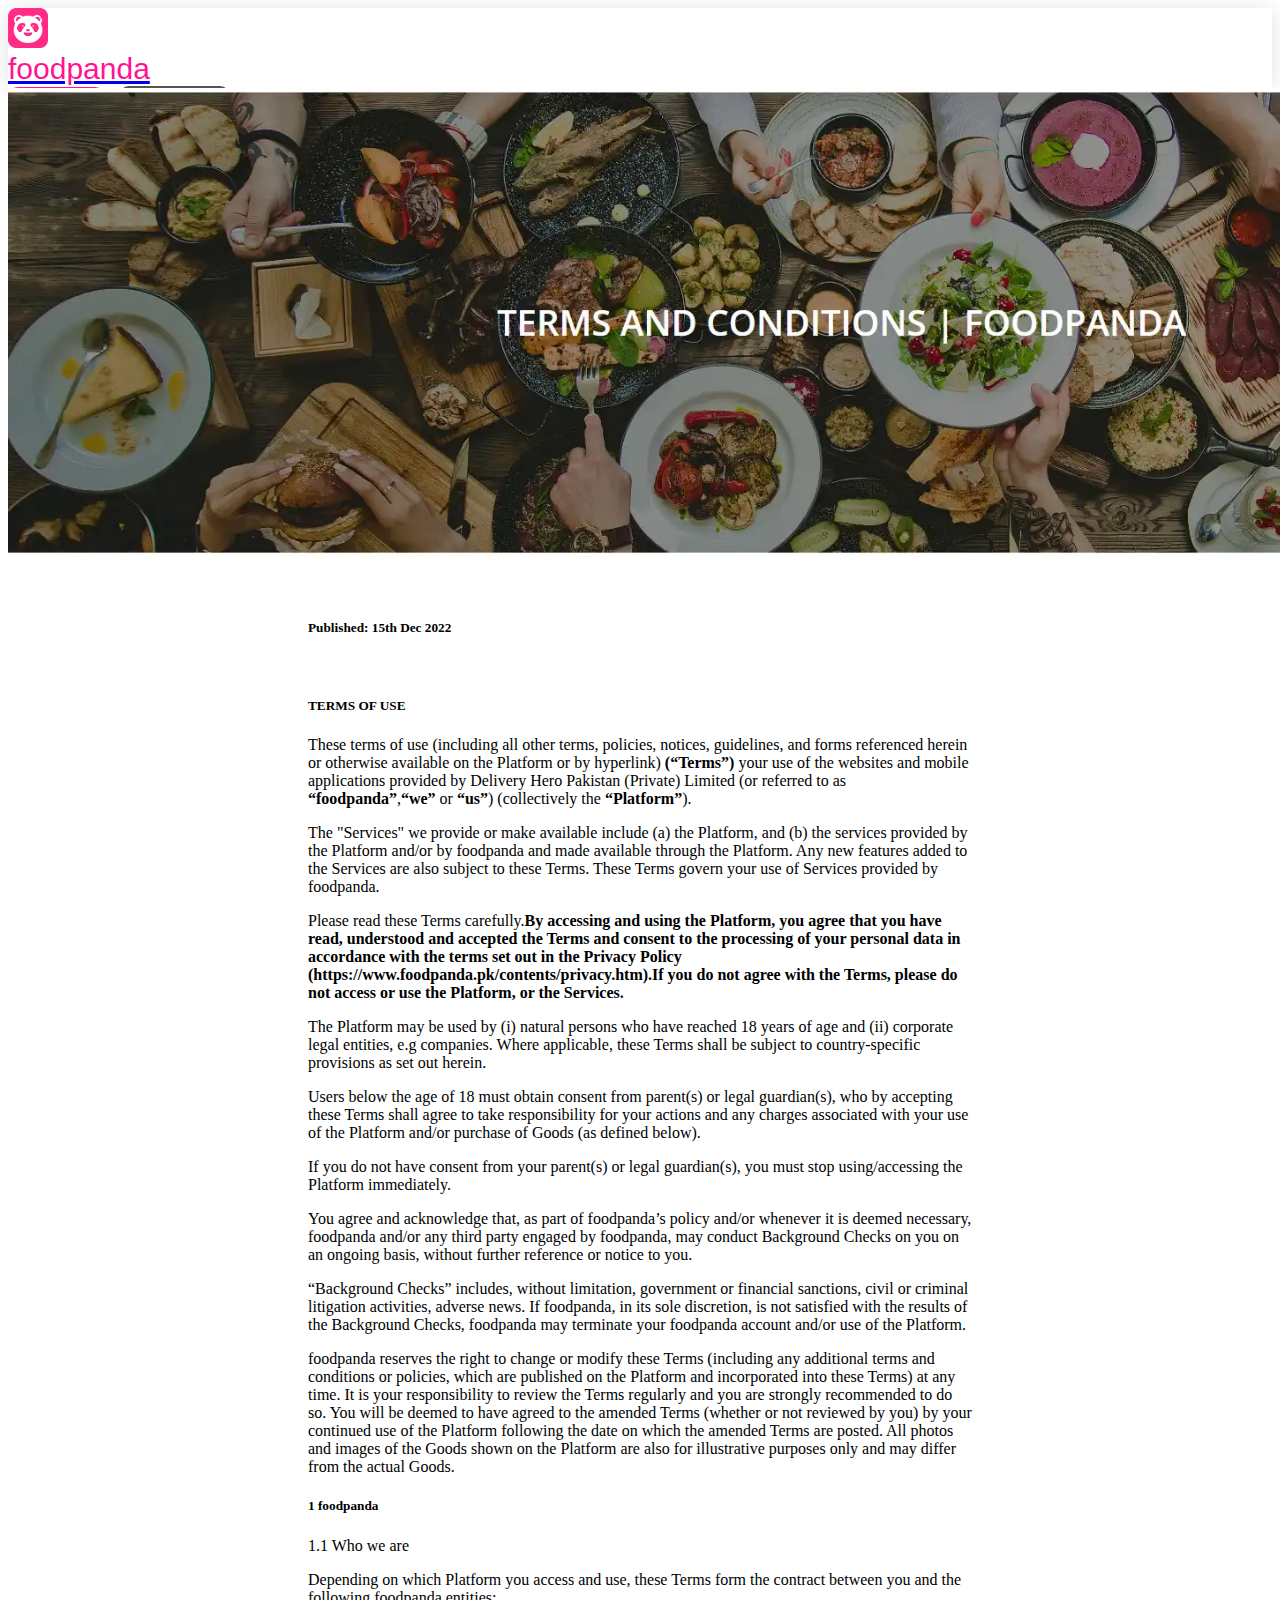
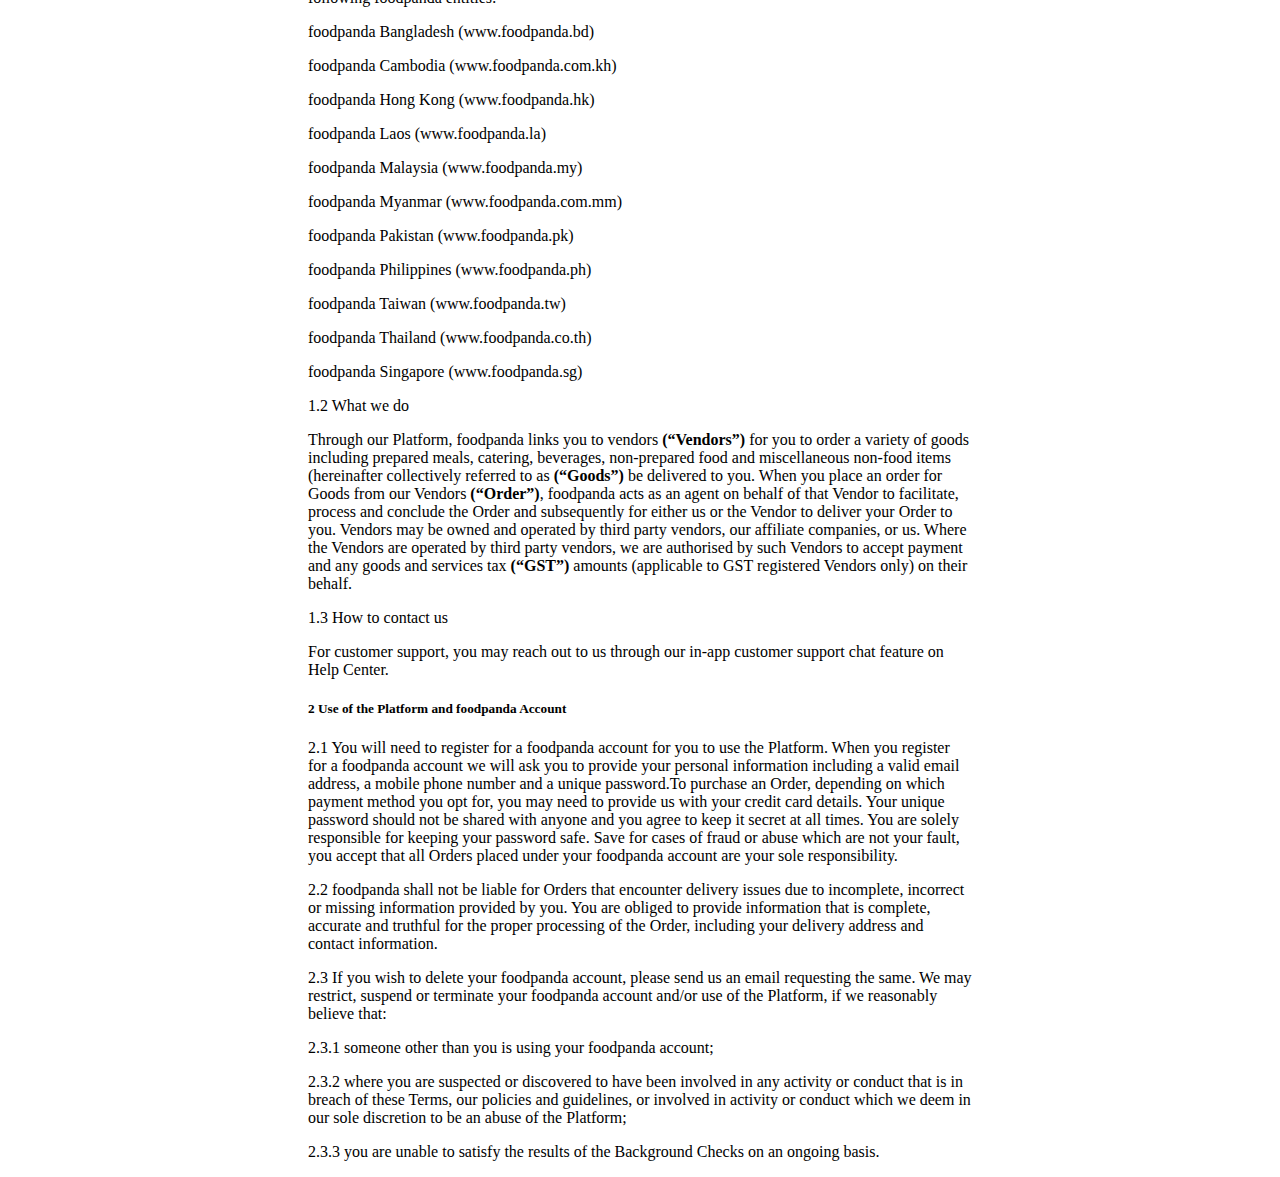
<file: terms.html>
<!DOCTYPE html>
<html lang="en">
<head>
    <meta charset="UTF-8">
    <meta name="viewport" content="width=device-width, initial-scale=1.0">
    <title>Terms and Conditions  </title>
    <link rel="stylesheet" href="./style.css">
  <link href="https://cdn.jsdelivr.net/npm/bootstrap@5.3.1/dist/css/bootstrap.min.css" rel="stylesheet" integrity="sha384-4bw+/aepP/YC94hEpVNVgiZdgIC5+VKNBQNGCHeKRQN+PtmoHDEXuppvnDJzQIu9" crossorigin="anonymous">
</head>
<body>
    
<!-- heaeder -->

<header class="header">
    <nav class="navbar bg-body-tertiary">
      <div class="container-fluid">
        <a class="navbar-brand d-flex p-2 align-iten-center mx-3 p-3" href="./index.html">
          <img src="./download.png" alt="Logo" width="40" height="40" class="d-inline-block align-text-top">
          <div class="header-text mx-2">foodpanda</div>
        </a>
  
      <div class="side-btn d-flex p-2 align-iten-center mx-3 p-2">
        <button type="button" class="btn btn-sm login">Log in</button>
        <button type="button" class="btn btn-outline btn-sm signup"><a href="./signup.html">Sign up</a> </button>
        
      
  
      </div>
      </div>
    </nav>
  </header>
  <main>
    <div class="terms">
        <img src="./image.webp" width="1600px">
        
    </div>
    <br>
    <br>
    <div class="paragraph-2">
        <h5>Published: 15th Dec 2022</h5>
        <br>
        <h5>TERMS OF USE</h5>

            <p>These terms of use (including all other terms, policies, notices, guidelines, and forms referenced herein or otherwise available on the Platform or by hyperlink) <b>(“Terms”) </b> your use of the websites and mobile applications provided by Delivery Hero Pakistan (Private) Limited (or referred to as <b>“foodpanda”</b>,<b>“we”</b> or <b>“us”</b>) (collectively the <b>“Platform”</b>).</p> 
            <p>The "Services" we provide or make available include (a) the Platform, and (b) the services provided by the Platform and/or by foodpanda and made available through the Platform. Any new features added to the Services are also subject to these Terms. These Terms govern your use of Services provided by foodpanda.</p>
            
            <p>Please read these Terms carefully.<b>By accessing and using the Platform, you agree that you have read, understood and accepted the Terms and consent to the processing of your personal data in accordance with the terms set out in the Privacy Policy (https://www.foodpanda.pk/contents/privacy.htm).If you do not agree with the Terms, please do not access or use the Platform, or the Services.</b></p>
            
            <p>The Platform may be used by (i) natural persons who have reached 18 years of age and (ii) corporate legal entities, e.g companies. 
            Where applicable, these Terms shall be subject to country-specific provisions as set out herein.</p>
            
            <p>Users below the age of 18 must obtain consent from parent(s) or legal guardian(s), who by accepting these Terms shall agree to take responsibility for your actions and any charges associated with your use of the Platform and/or purchase of Goods (as defined below).</p>
            <p> If you do not have consent from your parent(s) or legal guardian(s), you must stop using/accessing the Platform immediately.</p>
            
            <p>You agree and acknowledge that, as part of foodpanda’s policy and/or whenever it is deemed necessary, foodpanda and/or any third party engaged by foodpanda, may conduct Background Checks on you on an ongoing basis, without further reference or notice to you.</p>
            <p> “Background Checks” includes, without limitation, government or financial sanctions, civil or criminal litigation activities, adverse news. If foodpanda, in its sole discretion, is not satisfied with the results of the Background Checks, foodpanda may terminate your foodpanda account and/or use of the Platform.</p> 
            
            <p>foodpanda reserves the right to change or modify these Terms (including any additional terms and conditions or policies, which are published on the Platform and incorporated into these Terms) at any time. It is your responsibility to review the Terms regularly and you are strongly recommended to do so. You will be deemed to have agreed to the amended Terms (whether or not reviewed by you) by your continued use of the Platform following the date on which the amended Terms are posted.
            
            All photos and images of the Goods shown on the Platform are also for illustrative purposes only and may differ from the actual Goods.
            
            <h5>1 foodpanda</h5>
            
            <p>1.1 Who we are 
            
            <p>Depending on which Platform you access and use, these Terms form the contract between you and the
            following foodpanda entities:</p>
            
            <p>foodpanda Bangladesh (www.foodpanda.bd)</p> 
            <p>foodpanda Cambodia (www.foodpanda.com.kh)</p>
            <p>foodpanda Hong Kong (www.foodpanda.hk)</p>
            <p>foodpanda Laos (www.foodpanda.la)</p>
            <p>foodpanda Malaysia (www.foodpanda.my)</p>
            <p>foodpanda Myanmar (www.foodpanda.com.mm)</p>
            <p>foodpanda Pakistan (www.foodpanda.pk)</p>
            <p>foodpanda Philippines (www.foodpanda.ph)</p>
            <p>foodpanda Taiwan (www.foodpanda.tw)</p>
            <p>foodpanda Thailand (www.foodpanda.co.th)</p>
            <p>foodpanda Singapore (www.foodpanda.sg)</p> 
           <p> 1.2 What we do
            
            <p>Through our Platform, foodpanda links you to vendors <b>(“Vendors”)</b> for you to order a variety of goods including prepared meals, catering, beverages, non-prepared food and miscellaneous non-food items (hereinafter collectively referred to as
            <b>(“Goods”) </b> be delivered to you. When you place an order for Goods from our Vendors <b>(“Order”)</b>, foodpanda acts as an agent on behalf of that Vendor to facilitate, process and conclude the Order and subsequently for either us or the Vendor to deliver your Order to you.
             Vendors may be owned and operated by third party vendors, our affiliate companies, or us. Where the Vendors are operated by third party vendors, we are authorised by such Vendors to accept payment and any goods and services tax <b>(“GST”)</b> amounts (applicable to GST registered Vendors only) on their behalf.
            <br>
            <p>1.3 How to contact us</p>
            
            <p>For customer support, you may reach out to us through our in-app customer support chat feature on Help Center.</p>
            
            <h5>2 Use of the Platform and foodpanda Account</h5>
            
            <p>2.1 You will need to register for a foodpanda account for you to use the Platform. When you register for a foodpanda account we will ask you to provide your personal information including a valid email address, a mobile phone number and a unique password.To purchase an Order, depending on which payment method you opt for, you may need to provide us with your credit card details. Your unique password should not be shared with anyone and you agree to keep it secret at all times. You are solely responsible for keeping your password safe. Save for cases of fraud or abuse which are not your fault, you accept that all Orders placed under your foodpanda account are your sole responsibility.</p>
            
           2.2 foodpanda shall not be liable for Orders that encounter delivery issues due to incomplete, incorrect or missing information provided by you. You are obliged to provide information that is complete, accurate and truthful for the proper processing of the Order, including your delivery address and contact information.</p>
            
            <p>2.3 If you wish to delete your foodpanda account, please send us an email requesting the same. We may restrict, suspend or terminate your foodpanda account and/or use of the Platform, if we reasonably believe that:</p>
            
            <p>2.3.1 someone other than you is using your foodpanda account; </p>
            
            <p>2.3.2 where you are suspected or discovered to have been involved in any activity or conduct that is in breach of these Terms, our policies and guidelines, or involved in activity or conduct which we deem in our sole discretion to be an abuse of the Platform;</p>
           <p> 2.3.3 you are unable to satisfy the results of the Background Checks on an ongoing basis. </p>
    </div>
  </main>


</body>
</html>
</file>
<file: style.css>
:root{
    ---primary-color: #ff1493 ;
    ---secondary-color:#ffff ;
  }
  .header{
    height: 80px;
    box-shadow: 0 2px 20px 0 rgba(0, 0, 0, 0.12);
  }
  .header-text{
    color:var(---primary-color);
    font-size: 30px;
    margin-right: 40px;
    font-weight: 600px;
    font-family: 'Trebuchet MS', 'Lucida Sans Unicode', 'Lucida Grande', 'Lucida Sans', Arial, sans-serif;
  }
  .side-btn .login{
    background-color: transparent;
    border: 1px solid var(---primary-color);
    font-size: 20px;
    padding: 5px 20px 10px;
    color: #ff1493;
    border-radius: 10px;
    margin-right: 10px;
  }
  .side-btn .login a{
    color: var(---primary-color);
    text-decoration: none;
  }
  .side-btn .signup{
    background-color: var(---primary-color);
    padding: 5px 20px 10px;
    font-size: 20px;
    color: var(---secondary-color);
    border-radius: 10px;
    margin-right: 30px;
  }
  .side-btn .signup a{
    color: #ffff;
    text-decoration: none;
  }
  .side-btn .signup :hover{
    color: black;
  }
  .globe{
    margin-right: 30px;
    margin-left: 5px;
  }
   .bx-chevron-down{
    color: #ff1493;
    font-size: 30px;
  } 
  .bx-chevron-down:hover{
    color: #ff1493
  }
  .fl-brand-primary{
    fill: #ff1493;
  }
  .user{
    fill: #ff1493;
    display: none;
  }
  .cart{
    color: var(---primary-color); 
  }
  .image img{
    width: 90%;
    margin-bottom: 20px;
    right: 30px;
    height: 610px;
    margin-left: 250px;   
  }
  .content{
    display: flex;
    justify-content: space-around;
    height:600px;
    position: relative;
    background-color:rgba(211, 211, 211, 0.618)
  }
  .home-text{
    width: 900px;
    font-size: 40px;
    left: 30px;
    padding-left: 40px;
    font-family: Arial, Helvetica, sans-serif;
  }
  .search{ 
  background-color: white;
  width: 750px;
  padding: 10px;
  top:450px;
  left: 30px;
  border-radius: 15px;
  position: absolute;
  }
  .input-group{
    width: 800px;
    border: 1px solid rgb(213, 211, 211);
    border-radius: 10px;
    height: 50px;
    margin-bottom: 20px;
  }
  .form-control{
    background-color: transparent;
    border: none;
  }
  .bx-current-location{
    font-size: 30px;
    color: #ff1493;
  }
  .input-group-text{
    background-color: transparent;
    border: none;
    padding-bottom: 30vh;
    align-self: auto 
  }
  .btn-find{
    border: none;
    width: 150px;
    height: 50px;
    background-color: #ff1493;
    color: white;
    border-radius: 10px;
    padding: 0 20px;
  }
  @media (max-width: 825px){
  .login , .signup, .globe, .language, .dropdown{
    display: none;
  }
  .user{
    display: block;
  }
  }
  @media(max-width: 447px ){
    .mx-5{
      max-width: 0 !important;
    }
  }
.text-2{
    padding-left: 100px;
    font-family: Arial, Helvetica, sans-serif;
}
.slide{
    background-image: url(./image-2\ \(2\).webp);
    height: 70vh;
    width: 100%;
    background-position: center;
    background-size: cover;
    z-index: -2;
}
 .text{
    margin-left: 10rem;
    background-color: white;
    height: 50vh;
    width: 90vh;
    z-index: 3;
    border-radius: 10px;
    box-shadow:0 2px 28px 0 rgba(0, 0, 0, 0.12);
    margin-top: -200px;
    bottom: 20px;
 }  
.text{
    padding: 20px;
    justify-content: space-around;
    font-size: large;
    border-radius: 10px;
    font-family: Arial, Helvetica, sans-serif;
}
 .overlay-button {
    border: 20px;
    width: 150px;
    height: 60px;
    background-color: #ff1493;
    color: white;
    border-radius: 5px;
    padding: 0 20px;
    font-family: sans-serif;
  }
  .text-3{
    padding-left: 105px;
    font-size: larger;
    font-family: Arial, Helvetica, sans-serif;
    margin: 0px;
  }
  .big-box{
    display: flex; 
    flex-wrap: wrap; 
    gap: 1px;
    justify-content: space-around;
    row-gap: 1rem;
    border-radius: 0%;
    height: 10px;
    margin: 100px;
}  
.image-3{
  padding: 20px;
  margin-left: 50px;
}
.slide-4{
  background-image: url(./women.webp);
  height: 50vh;
  width: 1600px;
  background-position: center;
  background-size: cover;
  z-index: -2;
  margin: 0px;
}
.text-5{
  margin-left: 10rem;
  background-color: white;
  height: 30vh;
  width: 90vh;
  z-index: 3;
  border-radius: 10px;
  box-shadow:0 2px 28px 0 rgba(0, 0, 0, 0.12);
  margin-top: -90px;
  bottom: 20px;
  padding: 30px;
}
.text-4{
  padding-right:800px;
  font-size: 50px;
  font-family: Arial, Helvetica, sans-serif;
  margin: 1px;
}
.paragraph{
  padding-left: 100px;
  justify-content: space-around;
  font-family: inherit;
  /* vertical-align: baseline; */
  align-items: center;
}
.h4{
  font-size: 10px;
}
.header-2{
  color: #6a6166;
  font-size: 30px;
  margin-right: 40px;
  font-weight: 500px;
  padding-left: 110px;
  margin: -50px;
  top: 50px; 
}
 .customer {
  opacity:0.2;
  padding-left: 200px;
  top: 12px;
}  
.logo{
  top: 20px;
  padding-left: 10px;  
}
.facebook{
  padding-left:900px;
  margin: 10px;
}
.instagram{
  padding-left: 900px;
  margin: -50px;
}
.header-text-3{
  color: #ff1493;
  font-size: 30px;
  margin-left: 100px;
  font-weight: 200px;
  font-family: 'Trebuchet MS', 'Lucida Sans Unicode', 'Lucida Grande', 'Lucida Sans', Arial, sans-serif;
}
.dropdown{
  /* background-color:transparent; */
}
.btn-bitton{
  background-color:white; 
  margin: 10px;
  padding-left: 30px; 
  border: 20px;
  height: 40px;
  margin-right: 40px;
  border-radius: 25px;
}
.globe-2{
  
   /* margin-right: 30px; */
     margin-left: 5px;
     margin-right:10px;
} 
.card {
  position:relative;
  margin-left: 450px;
  margin-right: 450px;
}
.card-header{
  size: 100px;
}

.fb1 .fb{
  background: #1e50e7;
}

.goo1 .goole{
  background-color: #de2199;

} 
.app1 .appie{
  background-color: black;
}
.paragraph-2{
  margin-right: 300px;
  margin-left:300px;

}
.side-btn .login a{
  color: var(---primary-color);
  text-decoration: none;
}
</file>
